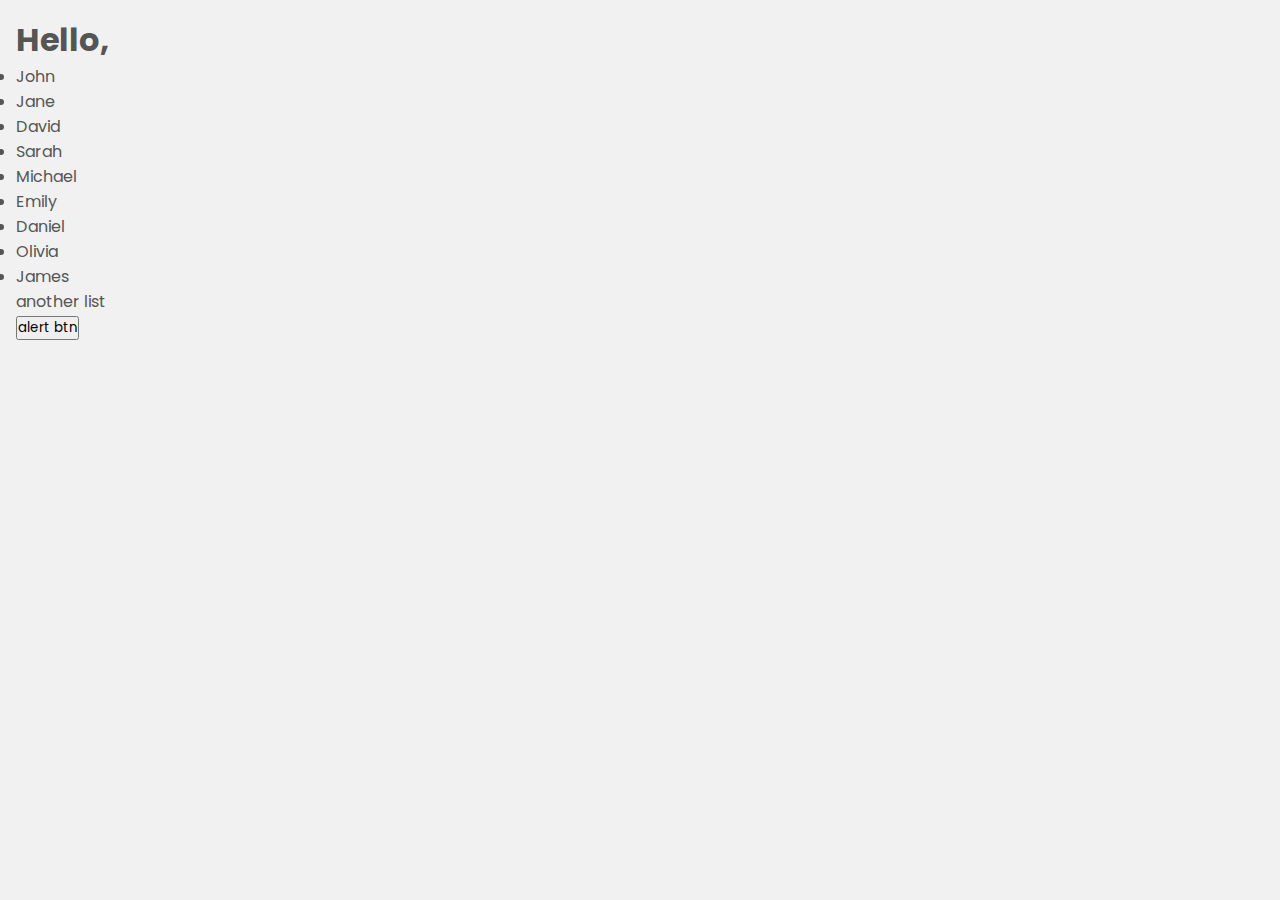
<file: codespace.html>
<!DOCTYPE html>
<html lang="en">

<head>
    <meta charset="UTF-8">
    <meta name="viewport" content="width=device-width, initial-scale=1.0">
    <title>Codespace | BeingXpert</title>
    <!-- font awesome icons cdn  -->
    <link rel="stylesheet" href="https://cdnjs.cloudflare.com/ajax/libs/font-awesome/6.7.2/css/all.min.css"
        integrity="sha512-Evv84Mr4kqVGRNSgIGL/F/aIDqQb7xQ2vcrdIwxfjThSH8CSR7PBEakCr51Ck+w+/U6swU2Im1vVX0SVk9ABhg=="
        crossorigin="anonymous" referrerpolicy="no-referrer" />

    <!-- custom css  -->
    <style>
        /* Google Fonts  */
        @import url('https://fonts.googleapis.com/css2?family=Lexend:wght@100..900&family=Poppins:ital,wght@0,100;0,200;0,300;0,400;0,500;0,600;0,700;0,800;0,900;1,100;1,200;1,300;1,400;1,500;1,600;1,700;1,800;1,900&family=Sacramento&display=swap');

        /* Reset CSS */
        * {
            margin: 0;
            padding: 0;
            box-sizing: border-box;
            font-family: "Poppins", serif;
        }

        body {
            background-color: #f1f1f1;
            color: #555;
            padding: 1rem;
        }



        /* Start CSS Coding Here */
    </style>
</head>

<body>
    <!-- Start HTML Coding Here -->
    <h1>Hello, </h1>
    <ul>
        <li>John</li>
        <li>Jane</li>
        <li>David</li>
        <li>Sarah</li>
        <li>Michael</li>
        <li>Emily</li>
        <li>Daniel</li>
        <li>Olivia</li>
        <li>James</li>
    </ul>

    <p>another list</p>


    <button id="show-alert">alert btn</button>
    <ul id="students-list"></ul>

    <!-- Write JavaScript Code Here  -->
    <script type="module">
        import { students } from './sample_data.js';

        const liTags = document.querySelectorAll("ul li");

        liTags.forEach((li, inx) => {
            // console.log(li.innerHTML);
            li.addEventListener("click", function () {
                console.log(li.innerHTML, inx);
            })
        })
        // ulTag.innerHTML = html;

        // document.getElementById('show-alert').addEventListener("click", function () {
            

        //     let html = ``;
        //     students.forEach((stu, inx)=>{
        //     })
        // })


        
    </script>
</body>

</html>
</file>
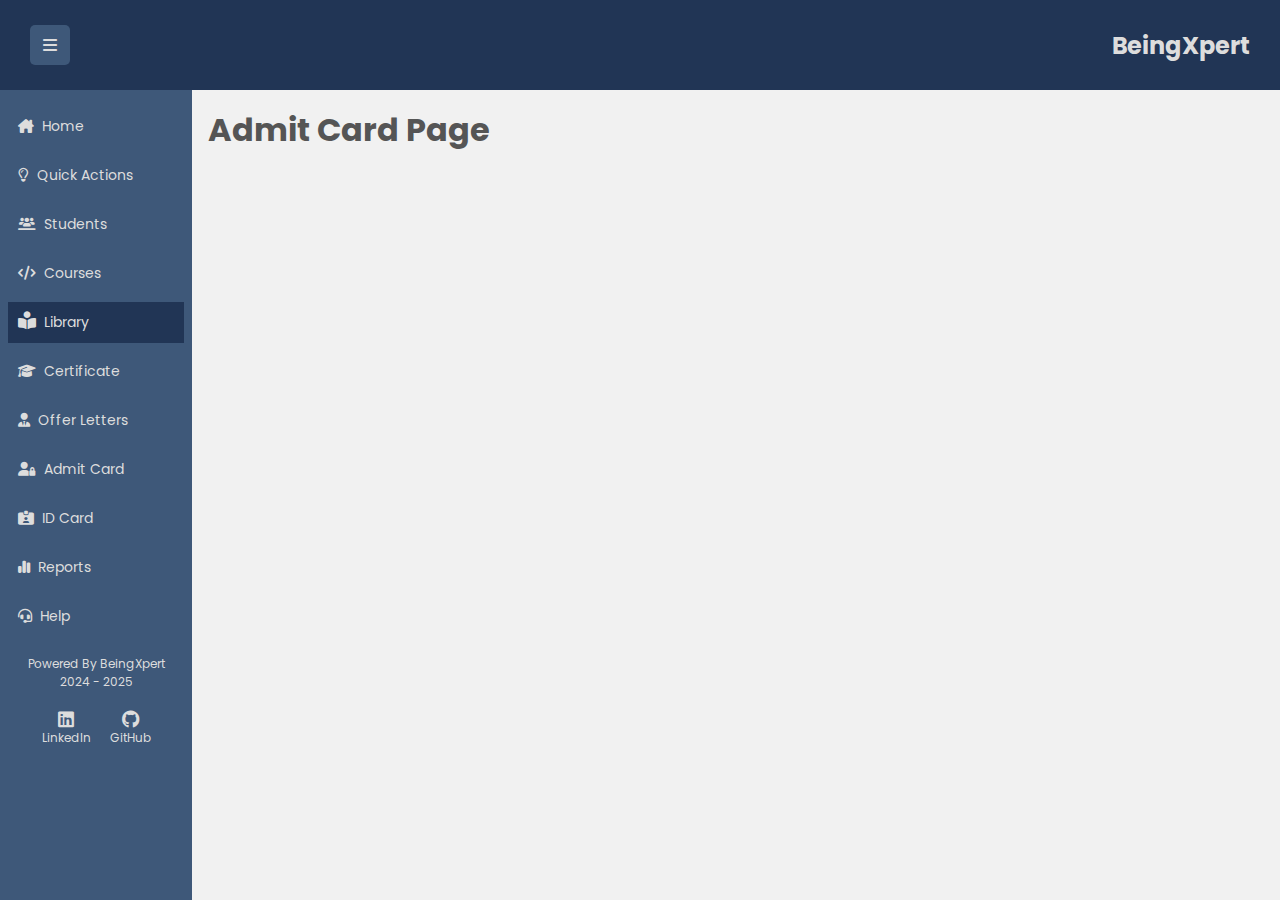
<file: pages/admit-card.html>
<!DOCTYPE html>
<html lang="en">

<head>
    <meta charset="UTF-8">
    <meta name="viewport" content="width=device-width, initial-scale=1.0">
    <title>Admit Card | BeingXpert</title>

    <!-- font awesome icons cdn  -->
    <link rel="stylesheet" href="https://cdnjs.cloudflare.com/ajax/libs/font-awesome/6.7.2/css/all.min.css"
        integrity="sha512-Evv84Mr4kqVGRNSgIGL/F/aIDqQb7xQ2vcrdIwxfjThSH8CSR7PBEakCr51Ck+w+/U6swU2Im1vVX0SVk9ABhg=="
        crossorigin="anonymous" referrerpolicy="no-referrer" />


    <!-- custom css  -->
    <link rel="stylesheet" href="../style.css">


    <!-- Quick Actions CSS  -->
    <link rel="stylesheet" href="../CSS/QuickActionsStyle.css">
</head>

<body>
    <!-- -------------------------------- -->
    <!-- -------------Header------------- -->
    <!-- -------------------------------- -->
    <header>
        <div class="menu"><i class="fa-solid fa-bars"></i></div>
        <div class="logo">
            <h2>BeingXpert</h2>
        </div>
    </header>

    <!-- -------------------------------- -->
    <!-- ------------- Main ------------- -->
    <!-- -------------------------------- -->
    <main>
        <!-- navbar links -->
        <div id="navbar">
            <ul class="nav-links">
                <li class="nav-link " name="Home"> <a href="../index.html"><i class="fa-solid fa-house-chimney"></i>
                        <span>Home</span></a> </li>
                <li class="nav-link " name="QuickActions"><a href="./quick-actions.html"><i
                            class="fa-regular fa-lightbulb"></i> <span>Quick
                            Actions</span></a> </li>
                <li class="nav-link" name="Students"> <a href="./students.html"><i class="fa-solid fa-users-line"></i>
                        <span>Students</span></a> </li>
                <li class="nav-link" name="Courses"> <a href="./courses.html"><i class="fa-solid fa-code"></i>
                        <span>Courses</span></a> </li>
                <li class="nav-link active" name="Library"> <a href="./library.html"><i
                            class="fa-solid fa-book-open-reader"></i> <span>Library</span></a>
                </li>
                <li class="nav-link" name="Certificate"> <a href="./certificates.html"><i
                            class="fa-solid fa-graduation-cap"></i>
                        <span>Certificate</span></a> </li>
                <li class="nav-link" name="OfferLetter"> <a href="./offer-letter.html"><i
                            class="fa-solid fa-user-tie"></i> <span>Offer Letters</span></a>
                </li>
                <li class="nav-link" name="AdmitCard"> <a href="./admit-card.html"><i class="fa-solid fa-user-lock"></i>
                        <span>Admit Card</span></a> </li>
                <li class="nav-link" name="IdCard"> <a href="./id-card.html"><i class="fa-solid fa-id-card-clip"></i>
                        <span>ID Card</span></a></li>
                <li class="nav-link" name="Reports"> <a href="./reports.html"><i class="fa-solid fa-chart-simple"></i>
                        <span>Reports</span></a> </li>
                <li class="nav-link" name="Help"> <a href="./help.html"><i class="fa-solid fa-headset"></i>
                        <span>Help</span></a> </li>
            </ul>

            <p><span id="navbar-years"> </span> Powered By BeingXpert <br> 2024 - 2025</p>
            <p> <a href="https://www.linkedin.com/in/beingrajdevyadav/" target="_blank"><i
                        class="fa-brands fa-linkedin"></i> <span>LinkedIn</span> </a> <a
                    href="https://github.com/beingrajdevyadav" target="_blank"> <i class="fa-brands fa-github"></i>
                    <span>GitHub </span> </a> </p>
        </div>

        <div id="root">

            <h1> Admit Card Page </h1>
        </div>
    </main>


    <!-- Quick Actions Functionality  -->
    <script src="../JS/QuickActionsFunctionality.js"></script>
</body>

</html>
</file>
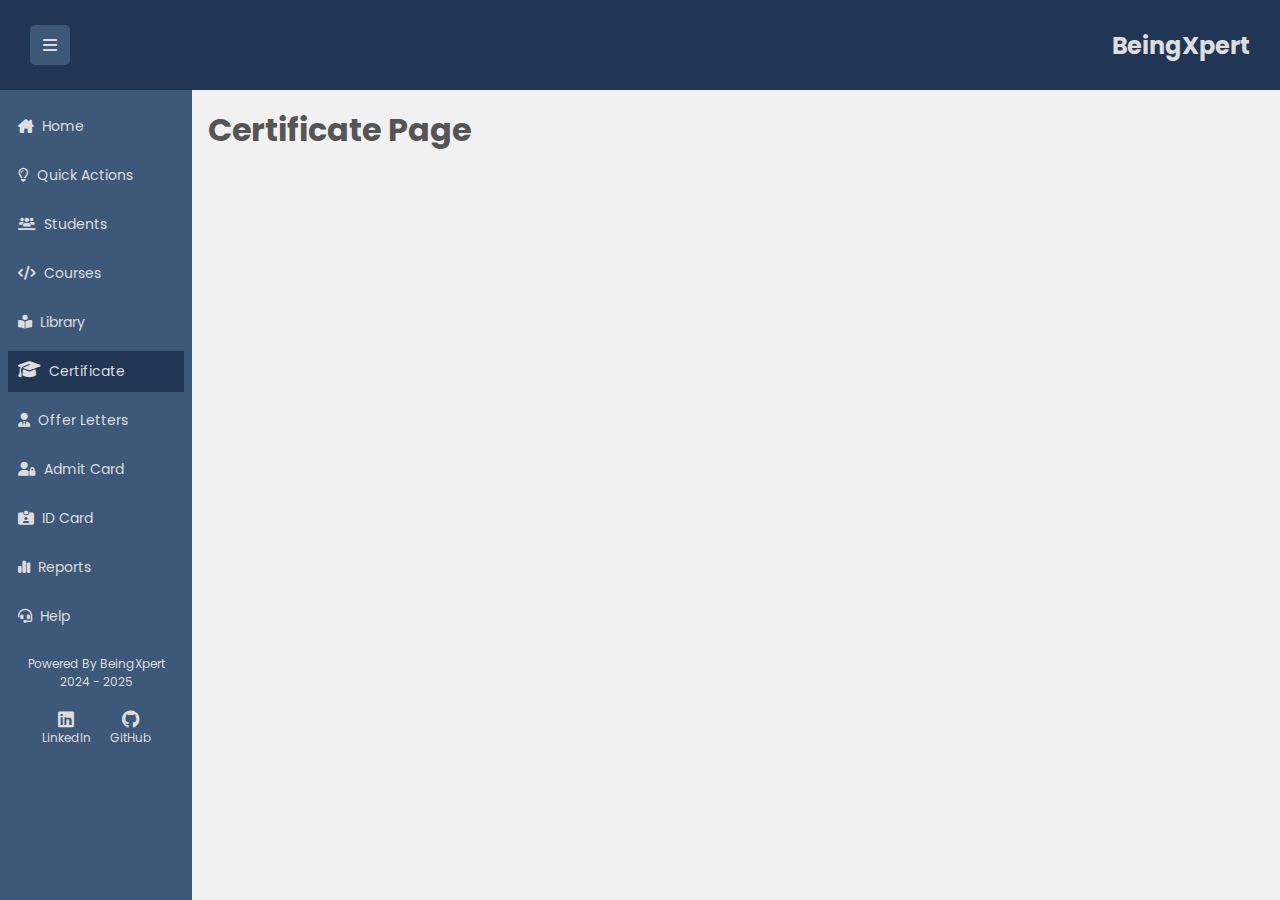
<file: pages/certificates.html>
<!DOCTYPE html>
<html lang="en">

<head>
    <meta charset="UTF-8">
    <meta name="viewport" content="width=device-width, initial-scale=1.0">
    <title>Certificate | BeingXpert</title>

    <!-- font awesome icons cdn  -->
    <link rel="stylesheet" href="https://cdnjs.cloudflare.com/ajax/libs/font-awesome/6.7.2/css/all.min.css"
        integrity="sha512-Evv84Mr4kqVGRNSgIGL/F/aIDqQb7xQ2vcrdIwxfjThSH8CSR7PBEakCr51Ck+w+/U6swU2Im1vVX0SVk9ABhg=="
        crossorigin="anonymous" referrerpolicy="no-referrer" />


    <!-- custom css  -->
    <link rel="stylesheet" href="../style.css">


    <!-- Quick Actions CSS  -->
    <link rel="stylesheet" href="../CSS/QuickActionsStyle.css">
</head>

<body>
    <!-- -------------------------------- -->
    <!-- -------------Header------------- -->
    <!-- -------------------------------- -->
    <header>
        <div class="menu"><i class="fa-solid fa-bars"></i></div>
        <div class="logo">
            <h2>BeingXpert</h2>
        </div>
    </header>

    <!-- -------------------------------- -->
    <!-- ------------- Main ------------- -->
    <!-- -------------------------------- -->
    <main>
        <!-- navbar links -->
        <div id="navbar">
            <ul class="nav-links">
                <li class="nav-link " name="Home"> <a href="../index.html"><i class="fa-solid fa-house-chimney"></i>
                        <span>Home</span></a> </li>
                <li class="nav-link" name="QuickActions"><a href="./quick-actions.html"><i
                            class="fa-regular fa-lightbulb"></i> <span>Quick
                            Actions</span></a> </li>
                <li class="nav-link" name="Students"> <a href="./students.html"><i class="fa-solid fa-users-line"></i>
                        <span>Students</span></a> </li>
                <li class="nav-link" name="Courses"> <a href="./courses.html"><i class="fa-solid fa-code"></i>
                        <span>Courses</span></a> </li>
                <li class="nav-link" name="Library"> <a href="./library.html"><i
                            class="fa-solid fa-book-open-reader"></i> <span>Library</span></a>
                </li>
                <li class="nav-link active" name="Certificate"> <a href="./certificates.html"><i
                            class="fa-solid fa-graduation-cap"></i>
                        <span>Certificate</span></a> </li>
                <li class="nav-link" name="OfferLetter"> <a href="./offer-letter.html"><i
                            class="fa-solid fa-user-tie"></i> <span>Offer Letters</span></a>
                </li>
                <li class="nav-link" name="AdmitCard"> <a href="./admit-card.html"><i class="fa-solid fa-user-lock"></i>
                        <span>Admit Card</span></a> </li>
                <li class="nav-link" name="IdCard"> <a href="./id-card.html"><i class="fa-solid fa-id-card-clip"></i>
                        <span>ID Card</span></a></li>
                <li class="nav-link" name="Reports"> <a href="./reports.html"><i class="fa-solid fa-chart-simple"></i>
                        <span>Reports</span></a> </li>
                <li class="nav-link" name="Help"> <a href="./help.html"><i class="fa-solid fa-headset"></i>
                        <span>Help</span></a> </li>
            </ul>

            <p><span id="navbar-years"> </span> Powered By BeingXpert <br> 2024 - 2025</p>
            <p> <a href="https://www.linkedin.com/in/beingrajdevyadav/" target="_blank"><i
                        class="fa-brands fa-linkedin"></i> <span>LinkedIn</span> </a> <a
                    href="https://github.com/beingrajdevyadav" target="_blank"> <i class="fa-brands fa-github"></i>
                    <span>GitHub </span> </a> </p>
        </div>

        <div id="root">

            <h1> Certificate Page </h1>
        </div>
    </main>


    <!-- Quick Actions Functionality  -->
    <script src="../JS/QuickActionsFunctionality.js"></script>
</body>

</html>
</file>
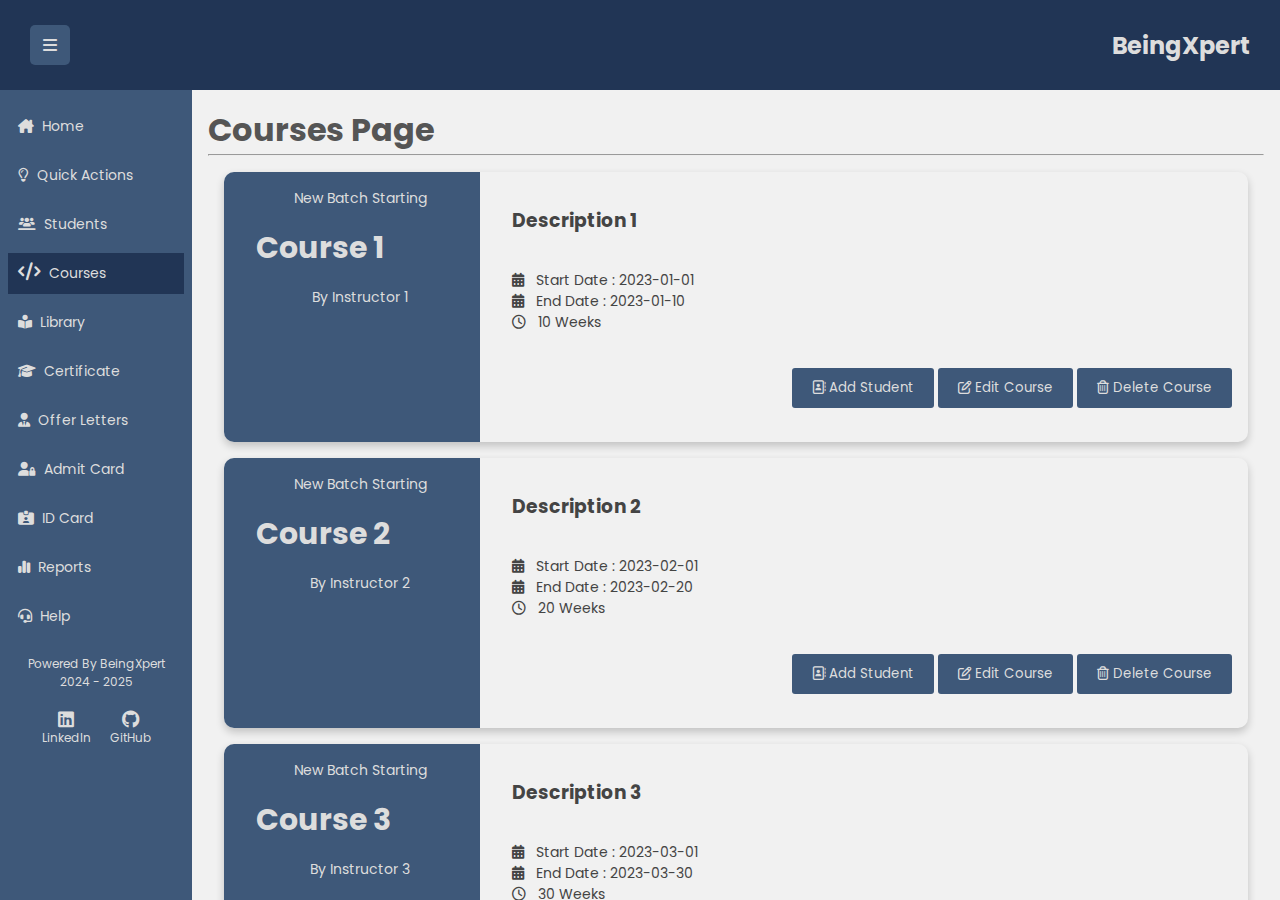
<file: pages/courses.html>
<!DOCTYPE html>
<html lang="en">

<head>
    <meta charset="UTF-8">
    <meta name="viewport" content="width=device-width, initial-scale=1.0">
    <title>Courses | BeingXpert</title>

    <!-- font awesome icons cdn  -->
    <link rel="stylesheet" href="https://cdnjs.cloudflare.com/ajax/libs/font-awesome/6.7.2/css/all.min.css"
        integrity="sha512-Evv84Mr4kqVGRNSgIGL/F/aIDqQb7xQ2vcrdIwxfjThSH8CSR7PBEakCr51Ck+w+/U6swU2Im1vVX0SVk9ABhg=="
        crossorigin="anonymous" referrerpolicy="no-referrer" />


    <!-- custom css  -->
    <link rel="stylesheet" href="../style.css">


    <!-- Quick Actions CSS  -->
    <link rel="stylesheet" href="../CSS/CoursesStyle.css">
</head>

<body>
    <!-- -------------------------------- -->
    <!-- -------------Header------------- -->
    <!-- -------------------------------- -->
    <header>
        <div class="menu"><i class="fa-solid fa-bars"></i></div>
        <div class="logo">
            <h2>BeingXpert</h2>
        </div>
    </header>

    <!-- -------------------------------- -->
    <!-- ------------- Main ------------- -->
    <!-- -------------------------------- -->
    <main>
        <!-- navbar links -->
        <div id="navbar">
            <ul class="nav-links">
                <li class="nav-link " name="Home"> <a href="../index.html"><i class="fa-solid fa-house-chimney"></i>
                        <span>Home</span></a> </li>
                <li class="nav-link" name="QuickActions"><a href="./quick-actions.html"><i
                            class="fa-regular fa-lightbulb"></i> <span>Quick
                            Actions</span></a> </li>
                <li class="nav-link" name="Students"> <a href="./students.html"><i class="fa-solid fa-users-line"></i>
                        <span>Students</span></a> </li>
                <li class="nav-link active" name="Courses"> <a href="./courses.html"><i class="fa-solid fa-code"></i>
                        <span>Courses</span></a> </li>
                <li class="nav-link" name="Library"> <a href="./library.html"><i
                            class="fa-solid fa-book-open-reader"></i> <span>Library</span></a>
                </li>
                <li class="nav-link" name="Certificate"> <a href="./certificates.html"><i
                            class="fa-solid fa-graduation-cap"></i>
                        <span>Certificate</span></a> </li>
                <li class="nav-link" name="OfferLetter"> <a href="./offer-letter.html"><i
                            class="fa-solid fa-user-tie"></i> <span>Offer Letters</span></a>
                </li>
                <li class="nav-link" name="AdmitCard"> <a href="./admit-card.html"><i class="fa-solid fa-user-lock"></i>
                        <span>Admit Card</span></a> </li>
                <li class="nav-link" name="IdCard"> <a href="./id-card.html"><i class="fa-solid fa-id-card-clip"></i>
                        <span>ID Card</span></a></li>
                <li class="nav-link" name="Reports"> <a href="./reports.html"><i class="fa-solid fa-chart-simple"></i>
                        <span>Reports</span></a> </li>
                <li class="nav-link" name="Help"> <a href="./help.html"><i class="fa-solid fa-headset"></i>
                        <span>Help</span></a> </li>
            </ul>

            <p><span id="navbar-years"> </span> Powered By BeingXpert <br> 2024 - 2025</p>
            <p> <a href="https://www.linkedin.com/in/beingrajdevyadav/" target="_blank"><i
                        class="fa-brands fa-linkedin"></i> <span>LinkedIn</span> </a> <a
                    href="https://github.com/beingrajdevyadav" target="_blank"> <i class="fa-brands fa-github"></i>
                    <span>GitHub </span> </a> </p>
        </div>

        <div id="root">

            <h1> Courses Page </h1>
            <hr>

            <div id="CoursesList">
                <!-- <div class="course">
                    <div class="course-left">
                        <p>New Batch Starting</p>
                        <h2>JavaScript Mastery</h2>
                        <p>By Rajdev Yadav</p>

                    </div>

                    <div class="course-right">
                        <div class="course-description">
                            <h3>This is complete JavaScript Mastery course.</h3>

                        </div>
                        <div class="course-timing">
                            <p><i class="fa-solid fa-calendar-days"></i> Start Date : 20th, January 2025</p>
                            <p><i class="fa-solid fa-calendar-days"></i> End Date : 25th, April 2025</p>
                            <p><i class="fa-regular fa-clock"></i> 10 hrs weekly</span></p>
                        </div>
                        <div class="course-btn">
                            <button><i class="fa-regular fa-pen-to-square"></i> Edit Course</button>
                            <button><i class="fa-regular fa-trash-can"></i> Delete Course</button>
                        </div>
                    </div>
                </div> -->
            </div>

        </div>
    </main>


    <!-- Quick Actions Functionality  -->
    <!-- <script src="../JS/QuickActionsFunctionality.js"></script> -->
    <script type="module">
        import { courses } from '../sample_data.js'


        function PrintCoursesList(arr) {
            console.log(arr);
            const CoursesListTag = document.querySelector("#CoursesList");
            let html = '';
            arr.forEach((course, inx) => {
                html += `
 <div class="course">
                <div class="course-left">
                    <p>New Batch Starting</p>
                    <h2>${course.courseName}</h2>
                    <p>By ${course.instructor}</p>

                </div>

                <div class="course-right">
                    <div class="course-description">
                        <h3>${course.description}</h3>
                        
                    </div>
                    <div class="course-timing">
                        <p><i class="fa-solid fa-calendar-days"></i> Start Date : ${course.startDate}</p>
                        <p><i class="fa-solid fa-calendar-days"></i> End Date :  ${course.endDate}</p>
                        <p><i class="fa-regular fa-clock"></i> ${course.duration} Weeks</span></p>
                    </div>
                    <div class="course-btn">
                        <button><i class="fa-regular fa-address-book"></i> Add Student</button>
                        <button><i class="fa-regular fa-pen-to-square"></i> Edit Course</button>
                        <button><i class="fa-regular fa-trash-can"></i> Delete Course</button>
                    </div>
                </div>
            </div>
`;
            });

            CoursesListTag.innerHTML = html;

        }

        PrintCoursesList(courses);
    </script>
</body>

</html>
</file>
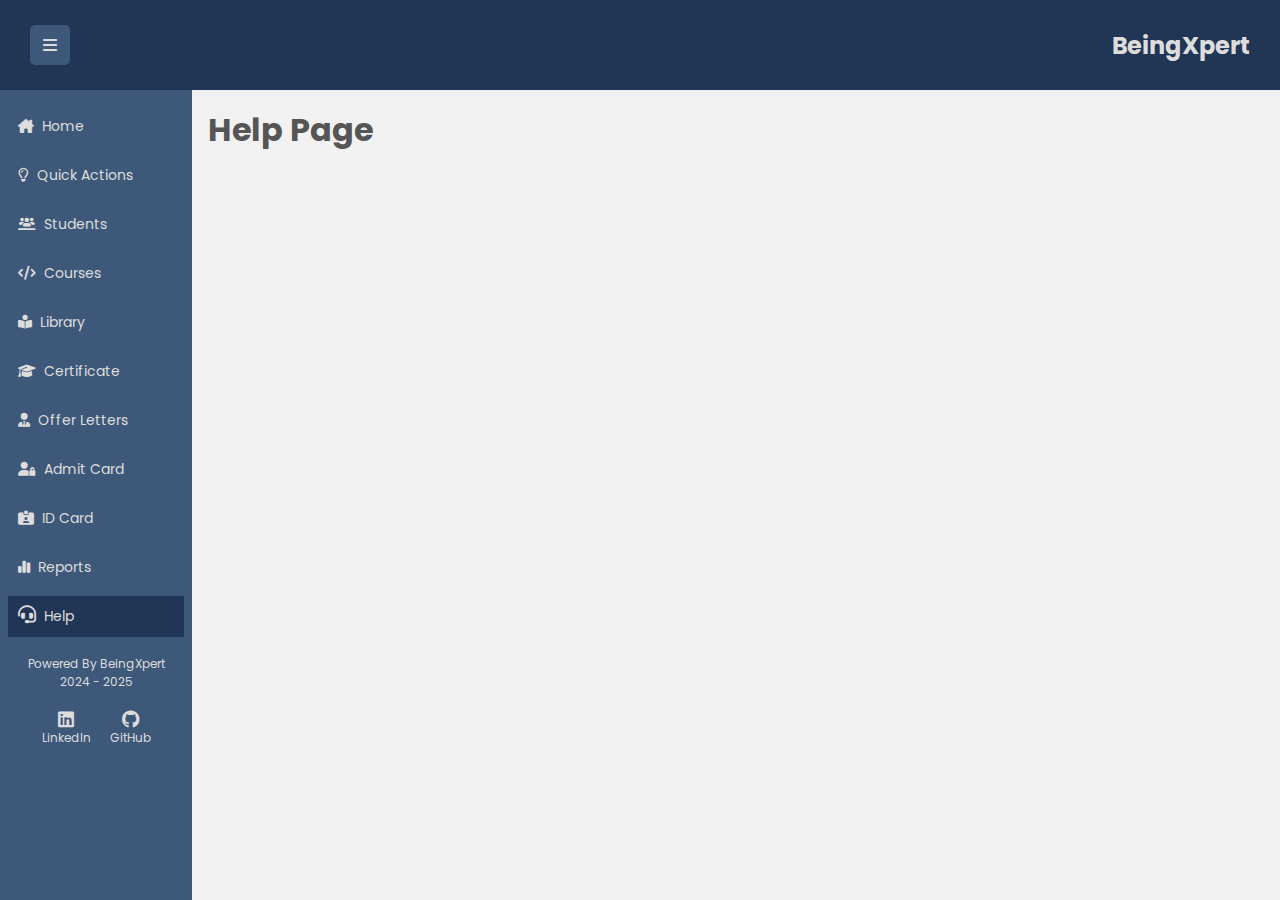
<file: pages/help.html>
<!DOCTYPE html>
<html lang="en">

<head>
    <meta charset="UTF-8">
    <meta name="viewport" content="width=device-width, initial-scale=1.0">
    <title>Help | BeingXpert</title>

    <!-- font awesome icons cdn  -->
    <link rel="stylesheet" href="https://cdnjs.cloudflare.com/ajax/libs/font-awesome/6.7.2/css/all.min.css"
        integrity="sha512-Evv84Mr4kqVGRNSgIGL/F/aIDqQb7xQ2vcrdIwxfjThSH8CSR7PBEakCr51Ck+w+/U6swU2Im1vVX0SVk9ABhg=="
        crossorigin="anonymous" referrerpolicy="no-referrer" />


    <!-- custom css  -->
    <link rel="stylesheet" href="../style.css">


    <!-- Quick Actions CSS  -->
    <link rel="stylesheet" href="../CSS/QuickActionsStyle.css">
</head>

<body>
    <!-- -------------------------------- -->
    <!-- -------------Header------------- -->
    <!-- -------------------------------- -->
    <header>
        <div class="menu"><i class="fa-solid fa-bars"></i></div>
        <div class="logo">
            <h2>BeingXpert</h2>
        </div>
    </header>

    <!-- -------------------------------- -->
    <!-- ------------- Main ------------- -->
    <!-- -------------------------------- -->
    <main>
        <!-- navbar links -->
        <div id="navbar">
            <ul class="nav-links">
                <li class="nav-link " name="Home"> <a href="../index.html"><i class="fa-solid fa-house-chimney"></i>
                        <span>Home</span></a> </li>
                <li class="nav-link " name="QuickActions"><a href="./quick-actions.html"><i
                            class="fa-regular fa-lightbulb"></i> <span>Quick
                            Actions</span></a> </li>
                <li class="nav-link" name="Students"> <a href="./students.html"><i class="fa-solid fa-users-line"></i>
                        <span>Students</span></a> </li>
                <li class="nav-link" name="Courses"> <a href="./courses.html"><i class="fa-solid fa-code"></i>
                        <span>Courses</span></a> </li>
                <li class="nav-link" name="Library"> <a href="./library.html"><i
                            class="fa-solid fa-book-open-reader"></i> <span>Library</span></a>
                </li>
                <li class="nav-link" name="Certificate"> <a href="./certificates.html"><i
                            class="fa-solid fa-graduation-cap"></i>
                        <span>Certificate</span></a> </li>
                <li class="nav-link" name="OfferLetter"> <a href="./offer-letter.html"><i
                            class="fa-solid fa-user-tie"></i> <span>Offer Letters</span></a>
                </li>
                <li class="nav-link" name="AdmitCard"> <a href="./admit-card.html"><i class="fa-solid fa-user-lock"></i>
                        <span>Admit Card</span></a> </li>
                <li class="nav-link" name="IdCard"> <a href="./id-card.html"><i class="fa-solid fa-id-card-clip"></i>
                        <span>ID Card</span></a></li>
                <li class="nav-link" name="Reports"> <a href="./reports.html"><i class="fa-solid fa-chart-simple"></i>
                        <span>Reports</span></a> </li>
                <li class="nav-link active" name="Help"> <a href="./help.html"><i class="fa-solid fa-headset"></i>
                        <span>Help</span></a> </li>
            </ul>

            <p><span id="navbar-years"> </span> Powered By BeingXpert <br> 2024 - 2025</p>
            <p> <a href="https://www.linkedin.com/in/beingrajdevyadav/" target="_blank"><i
                        class="fa-brands fa-linkedin"></i> <span>LinkedIn</span> </a> <a
                    href="https://github.com/beingrajdevyadav" target="_blank"> <i class="fa-brands fa-github"></i>
                    <span>GitHub </span> </a> </p>
        </div>

        <div id="root">

            <h1> Help Page </h1>
        </div>
    </main>


    <!-- Quick Actions Functionality  -->
    <script src="../JS/QuickActionsFunctionality.js"></script>
</body>

</html>
</file>
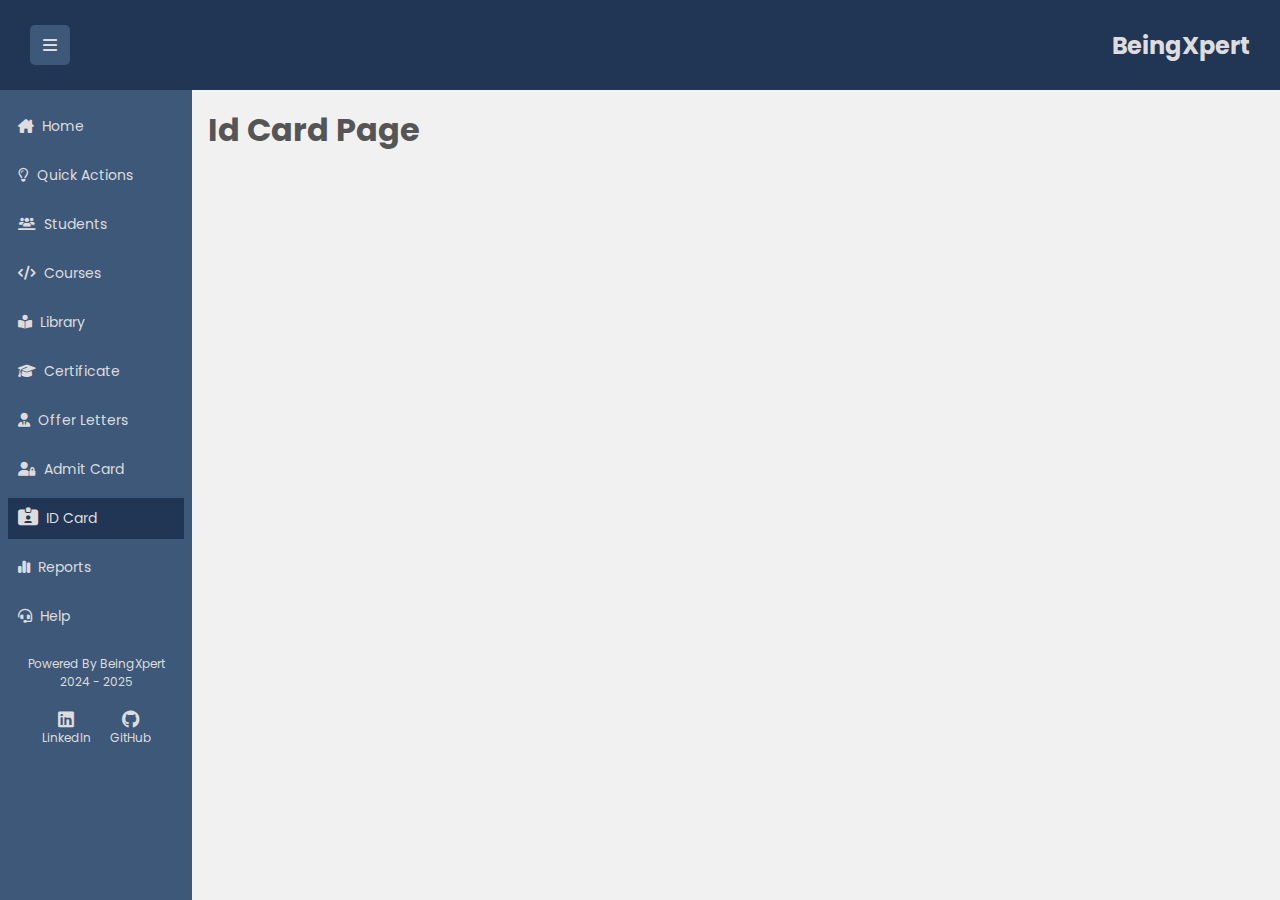
<file: pages/id-card.html>
<!DOCTYPE html>
<html lang="en">

<head>
    <meta charset="UTF-8">
    <meta name="viewport" content="width=device-width, initial-scale=1.0">
    <title>ID Card | BeingXpert</title>

    <!-- font awesome icons cdn  -->
    <link rel="stylesheet" href="https://cdnjs.cloudflare.com/ajax/libs/font-awesome/6.7.2/css/all.min.css"
        integrity="sha512-Evv84Mr4kqVGRNSgIGL/F/aIDqQb7xQ2vcrdIwxfjThSH8CSR7PBEakCr51Ck+w+/U6swU2Im1vVX0SVk9ABhg=="
        crossorigin="anonymous" referrerpolicy="no-referrer" />


    <!-- custom css  -->
    <link rel="stylesheet" href="../style.css">


    <!-- Quick Actions CSS  -->
    <link rel="stylesheet" href="../CSS/QuickActionsStyle.css">
</head>

<body>
    <!-- -------------------------------- -->
    <!-- -------------Header------------- -->
    <!-- -------------------------------- -->
    <header>
        <div class="menu"><i class="fa-solid fa-bars"></i></div>
        <div class="logo">
            <h2>BeingXpert</h2>
        </div>
    </header>

    <!-- -------------------------------- -->
    <!-- ------------- Main ------------- -->
    <!-- -------------------------------- -->
    <main>
        <!-- navbar links -->
        <div id="navbar">
            <ul class="nav-links">
                <li class="nav-link " name="Home"> <a href="../index.html"><i class="fa-solid fa-house-chimney"></i>
                        <span>Home</span></a> </li>
                <li class="nav-link " name="QuickActions"><a href="./quick-actions.html"><i
                            class="fa-regular fa-lightbulb"></i> <span>Quick
                            Actions</span></a> </li>
                <li class="nav-link" name="Students"> <a href="./students.html"><i class="fa-solid fa-users-line"></i>
                        <span>Students</span></a> </li>
                <li class="nav-link" name="Courses"> <a href="./courses.html"><i class="fa-solid fa-code"></i>
                        <span>Courses</span></a> </li>
                <li class="nav-link" name="Library"> <a href="./library.html"><i
                            class="fa-solid fa-book-open-reader"></i> <span>Library</span></a>
                </li>
                <li class="nav-link" name="Certificate"> <a href="./certificates.html"><i
                            class="fa-solid fa-graduation-cap"></i>
                        <span>Certificate</span></a> </li>
                <li class="nav-link" name="OfferLetter"> <a href="./offer-letter.html"><i
                            class="fa-solid fa-user-tie"></i> <span>Offer Letters</span></a>
                </li>
                <li class="nav-link" name="AdmitCard"> <a href="./admit-card.html"><i class="fa-solid fa-user-lock"></i>
                        <span>Admit Card</span></a> </li>
                <li class="nav-link active" name="IdCard"> <a href="./id-card.html"><i class="fa-solid fa-id-card-clip"></i>
                        <span>ID Card</span></a></li>
                <li class="nav-link" name="Reports"> <a href="./reports.html"><i class="fa-solid fa-chart-simple"></i>
                        <span>Reports</span></a> </li>
                <li class="nav-link" name="Help"> <a href="./help.html"><i class="fa-solid fa-headset"></i>
                        <span>Help</span></a> </li>
            </ul>

            <p><span id="navbar-years"> </span> Powered By BeingXpert <br> 2024 - 2025</p>
            <p> <a href="https://www.linkedin.com/in/beingrajdevyadav/" target="_blank"><i
                        class="fa-brands fa-linkedin"></i> <span>LinkedIn</span> </a> <a
                    href="https://github.com/beingrajdevyadav" target="_blank"> <i class="fa-brands fa-github"></i>
                    <span>GitHub </span> </a> </p>
        </div>

        <div id="root">

            <h1> Id Card Page </h1>
        </div>
    </main>


    <!-- Quick Actions Functionality  -->
    <script src="../JS/QuickActionsFunctionality.js"></script>
</body>

</html>
</file>
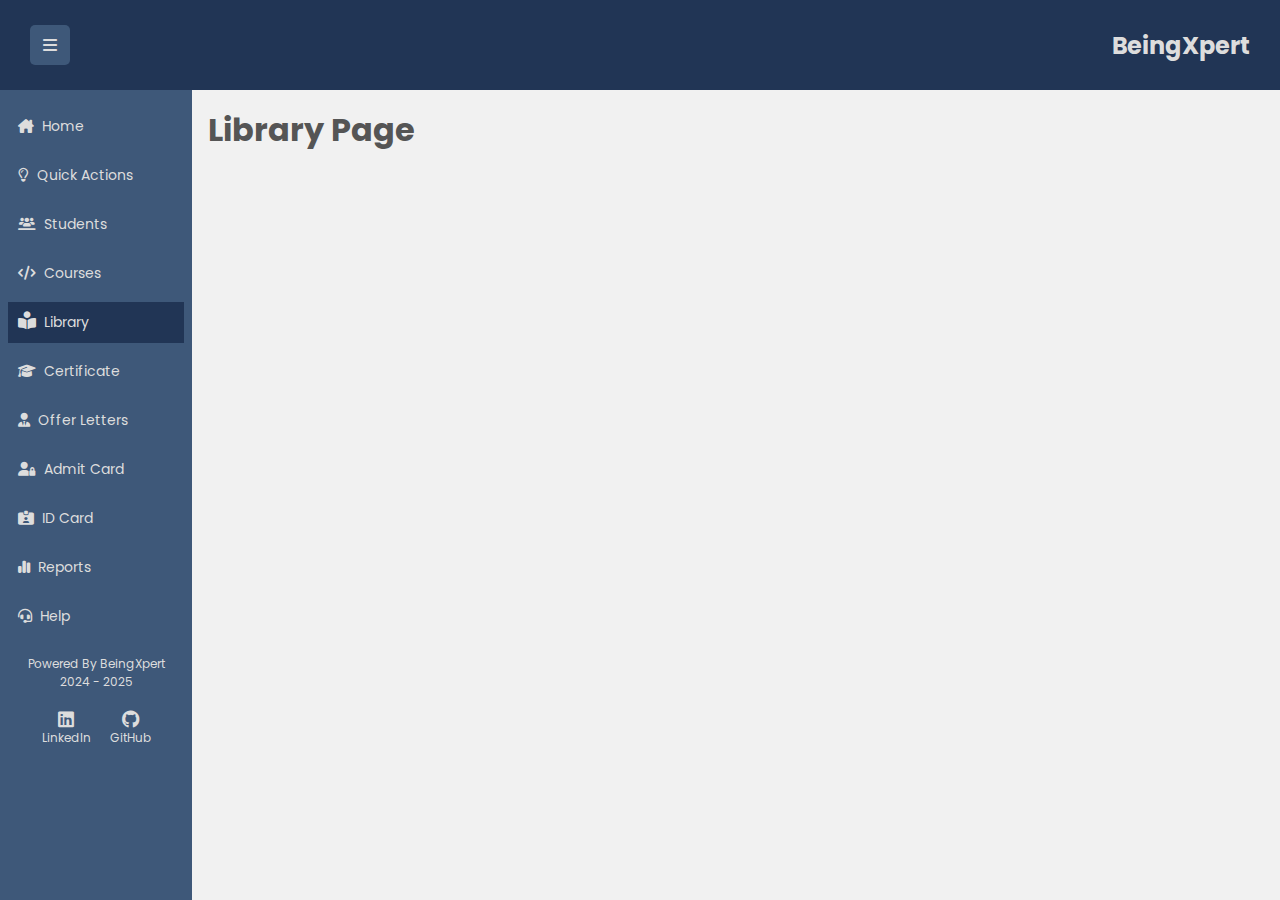
<file: pages/library.html>
<!DOCTYPE html>
<html lang="en">

<head>
    <meta charset="UTF-8">
    <meta name="viewport" content="width=device-width, initial-scale=1.0">
    <title>Library | BeingXpert</title>

    <!-- font awesome icons cdn  -->
    <link rel="stylesheet" href="https://cdnjs.cloudflare.com/ajax/libs/font-awesome/6.7.2/css/all.min.css"
        integrity="sha512-Evv84Mr4kqVGRNSgIGL/F/aIDqQb7xQ2vcrdIwxfjThSH8CSR7PBEakCr51Ck+w+/U6swU2Im1vVX0SVk9ABhg=="
        crossorigin="anonymous" referrerpolicy="no-referrer" />


    <!-- custom css  -->
    <link rel="stylesheet" href="../style.css">


    <!-- Quick Actions CSS  -->
    <link rel="stylesheet" href="../CSS/QuickActionsStyle.css">
</head>

<body>
    <!-- -------------------------------- -->
    <!-- -------------Header------------- -->
    <!-- -------------------------------- -->
    <header>
        <div class="menu"><i class="fa-solid fa-bars"></i></div>
        <div class="logo">
            <h2>BeingXpert</h2>
        </div>
    </header>

    <!-- -------------------------------- -->
    <!-- ------------- Main ------------- -->
    <!-- -------------------------------- -->
    <main>
        <!-- navbar links -->
        <div id="navbar">
            <ul class="nav-links">
                <li class="nav-link " name="Home"> <a href="../index.html"><i class="fa-solid fa-house-chimney"></i>
                        <span>Home</span></a> </li>
                <li class="nav-link " name="QuickActions"><a href="./quick-actions.html"><i
                            class="fa-regular fa-lightbulb"></i> <span>Quick
                            Actions</span></a> </li>
                <li class="nav-link" name="Students"> <a href="./students.html"><i class="fa-solid fa-users-line"></i>
                        <span>Students</span></a> </li>
                <li class="nav-link" name="Courses"> <a href="./courses.html"><i class="fa-solid fa-code"></i>
                        <span>Courses</span></a> </li>
                <li class="nav-link active" name="Library"> <a href="./library.html"><i
                            class="fa-solid fa-book-open-reader"></i> <span>Library</span></a>
                </li>
                <li class="nav-link" name="Certificate"> <a href="./certificates.html"><i
                            class="fa-solid fa-graduation-cap"></i>
                        <span>Certificate</span></a> </li>
                <li class="nav-link" name="OfferLetter"> <a href="./offer-letter.html"><i
                            class="fa-solid fa-user-tie"></i> <span>Offer Letters</span></a>
                </li>
                <li class="nav-link" name="AdmitCard"> <a href="./admit-card.html"><i class="fa-solid fa-user-lock"></i>
                        <span>Admit Card</span></a> </li>
                <li class="nav-link" name="IdCard"> <a href="./id-card.html"><i class="fa-solid fa-id-card-clip"></i>
                        <span>ID Card</span></a></li>
                <li class="nav-link" name="Reports"> <a href="./reports.html"><i class="fa-solid fa-chart-simple"></i>
                        <span>Reports</span></a> </li>
                <li class="nav-link" name="Help"> <a href="./help.html"><i class="fa-solid fa-headset"></i>
                        <span>Help</span></a> </li>
            </ul>

            <p><span id="navbar-years"> </span> Powered By BeingXpert <br> 2024 - 2025</p>
            <p> <a href="https://www.linkedin.com/in/beingrajdevyadav/" target="_blank"><i
                        class="fa-brands fa-linkedin"></i> <span>LinkedIn</span> </a> <a
                    href="https://github.com/beingrajdevyadav" target="_blank"> <i class="fa-brands fa-github"></i>
                    <span>GitHub </span> </a> </p>
        </div>

        <div id="root">

            <h1> Library Page </h1>
        </div>
    </main>


    <!-- Quick Actions Functionality  -->
    <script src="../JS/QuickActionsFunctionality.js"></script>
</body>

</html>
</file>
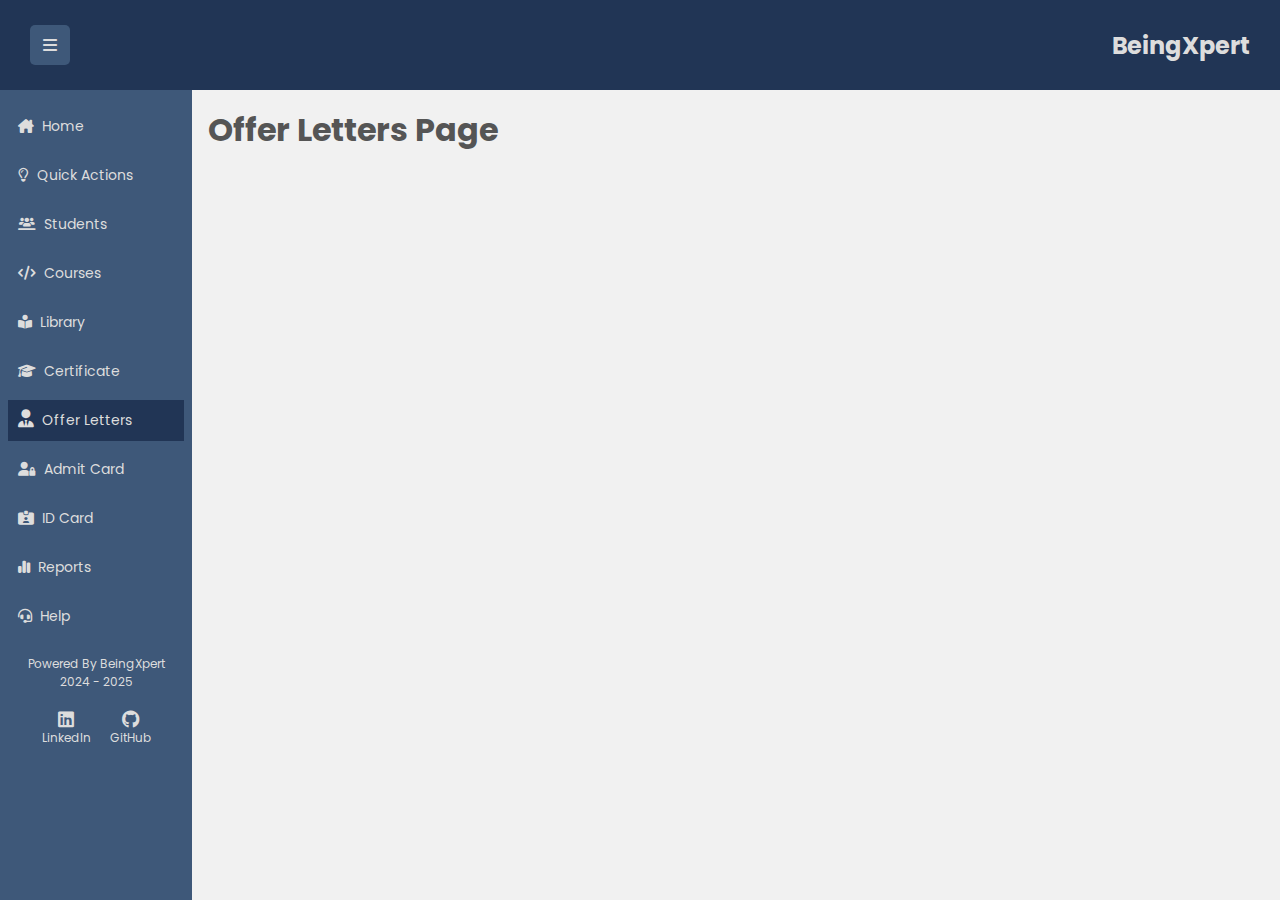
<file: pages/offer-letter.html>
<!DOCTYPE html>
<html lang="en">

<head>
    <meta charset="UTF-8">
    <meta name="viewport" content="width=device-width, initial-scale=1.0">
    <title>Offer Letter | BeingXpert</title>

    <!-- font awesome icons cdn  -->
    <link rel="stylesheet" href="https://cdnjs.cloudflare.com/ajax/libs/font-awesome/6.7.2/css/all.min.css"
        integrity="sha512-Evv84Mr4kqVGRNSgIGL/F/aIDqQb7xQ2vcrdIwxfjThSH8CSR7PBEakCr51Ck+w+/U6swU2Im1vVX0SVk9ABhg=="
        crossorigin="anonymous" referrerpolicy="no-referrer" />


    <!-- custom css  -->
    <link rel="stylesheet" href="../style.css">


    <!-- Quick Actions CSS  -->
    <link rel="stylesheet" href="../CSS/QuickActionsStyle.css">
</head>

<body>
    <!-- -------------------------------- -->
    <!-- -------------Header------------- -->
    <!-- -------------------------------- -->
    <header>
        <div class="menu"><i class="fa-solid fa-bars"></i></div>
        <div class="logo">
            <h2>BeingXpert</h2>
        </div>
    </header>

    <!-- -------------------------------- -->
    <!-- ------------- Main ------------- -->
    <!-- -------------------------------- -->
    <main>
        <!-- navbar links -->
        <div id="navbar">
            <ul class="nav-links">
                <li class="nav-link " name="Home"> <a href="../index.html"><i class="fa-solid fa-house-chimney"></i>
                        <span>Home</span></a> </li>
                <li class="nav-link " name="QuickActions"><a href="./quick-actions.html"><i
                            class="fa-regular fa-lightbulb"></i> <span>Quick
                            Actions</span></a> </li>
                <li class="nav-link" name="Students"> <a href="./students.html"><i class="fa-solid fa-users-line"></i>
                        <span>Students</span></a> </li>
                <li class="nav-link" name="Courses"> <a href="./courses.html"><i class="fa-solid fa-code"></i>
                        <span>Courses</span></a> </li>
                <li class="nav-link" name="Library"> <a href="./library.html"><i
                            class="fa-solid fa-book-open-reader"></i> <span>Library</span></a>
                </li>
                <li class="nav-link" name="Certificate"> <a href="./certificates.html"><i
                            class="fa-solid fa-graduation-cap"></i>
                        <span>Certificate</span></a> </li>
                <li class="nav-link active" name="OfferLetter"> <a href="./offer-letter.html"><i
                            class="fa-solid fa-user-tie"></i> <span>Offer Letters</span></a>
                </li>
                <li class="nav-link" name="AdmitCard"> <a href="./admit-card.html"><i class="fa-solid fa-user-lock"></i>
                        <span>Admit Card</span></a> </li>
                <li class="nav-link" name="IdCard"> <a href="./id-card.html"><i class="fa-solid fa-id-card-clip"></i>
                        <span>ID Card</span></a></li>
                <li class="nav-link" name="Reports"> <a href="./reports.html"><i class="fa-solid fa-chart-simple"></i>
                        <span>Reports</span></a> </li>
                <li class="nav-link" name="Help"> <a href="./help.html"><i class="fa-solid fa-headset"></i>
                        <span>Help</span></a> </li>
            </ul>

            <p><span id="navbar-years"> </span> Powered By BeingXpert <br> 2024 - 2025</p>
            <p> <a href="https://www.linkedin.com/in/beingrajdevyadav/" target="_blank"><i
                        class="fa-brands fa-linkedin"></i> <span>LinkedIn</span> </a> <a
                    href="https://github.com/beingrajdevyadav" target="_blank"> <i class="fa-brands fa-github"></i>
                    <span>GitHub </span> </a> </p>
        </div>

        <div id="root">

            <h1> Offer Letters Page </h1>
        </div>
    </main>


    <!-- Quick Actions Functionality  -->
    <script src="../JS/QuickActionsFunctionality.js"></script>
</body>

</html>
</file>
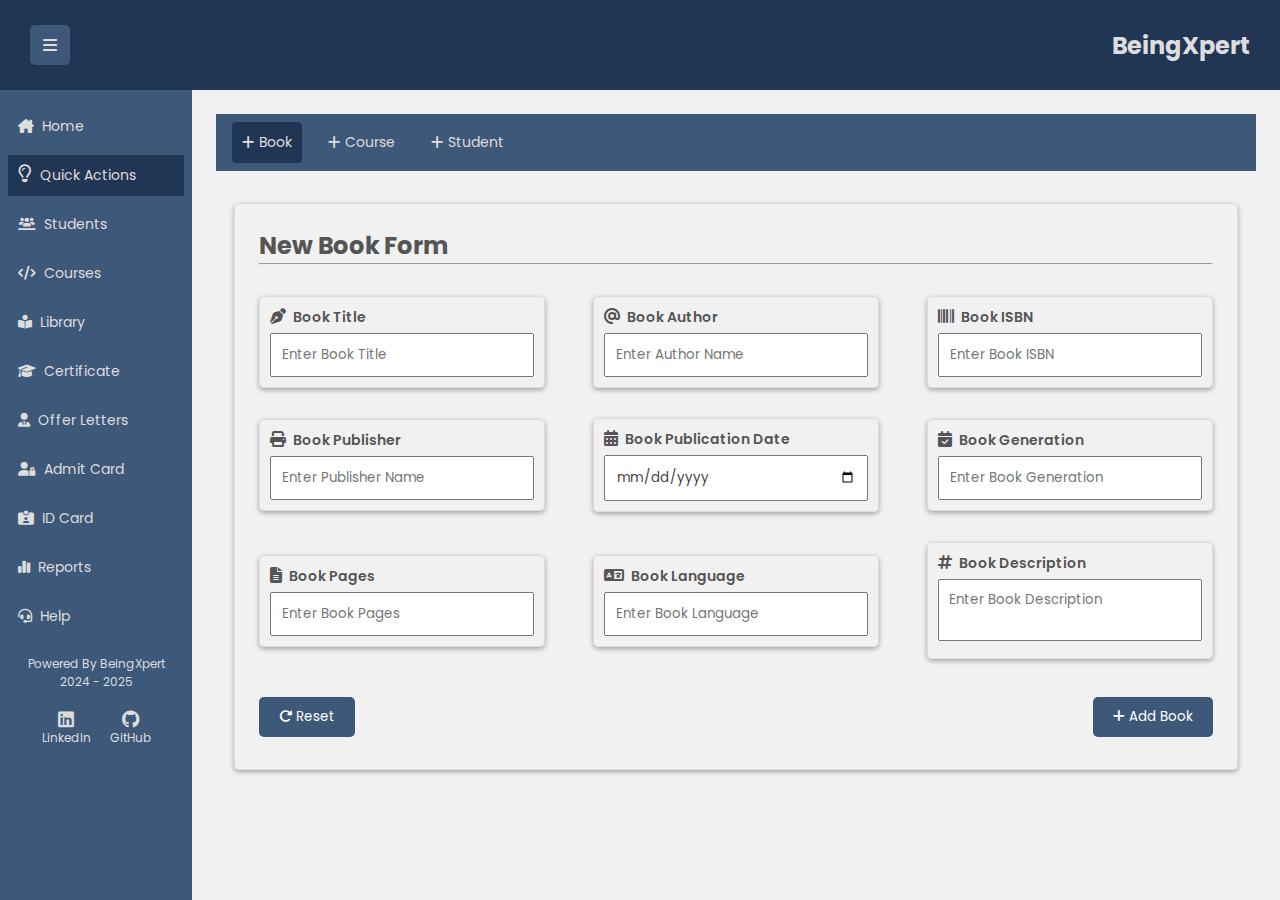
<file: pages/quick-actions.html>
<!DOCTYPE html>
<html lang="en">

<head>
    <meta charset="UTF-8">
    <meta name="viewport" content="width=device-width, initial-scale=1.0">
    <title>Quick Actions | BeingXpert</title>

    <!-- font awesome icons cdn  -->
    <link rel="stylesheet" href="https://cdnjs.cloudflare.com/ajax/libs/font-awesome/6.7.2/css/all.min.css"
        integrity="sha512-Evv84Mr4kqVGRNSgIGL/F/aIDqQb7xQ2vcrdIwxfjThSH8CSR7PBEakCr51Ck+w+/U6swU2Im1vVX0SVk9ABhg=="
        crossorigin="anonymous" referrerpolicy="no-referrer" />


    <!-- custom css  -->
    <link rel="stylesheet" href="../style.css">


    <!-- Quick Actions CSS  -->
    <link rel="stylesheet" href="../CSS/QuickActionsStyle.css">
</head>

<body>
    <!-- -------------------------------- -->
    <!-- -------------Header------------- -->
    <!-- -------------------------------- -->
    <header>
        <div class="menu"><i class="fa-solid fa-bars"></i></div>
        <div class="logo">
            <h2>BeingXpert</h2>
        </div>
    </header>

    <!-- -------------------------------- -->
    <!-- ------------- Main ------------- -->
    <!-- -------------------------------- -->
    <main>
        <!-- navbar links -->
        <div id="navbar">
            <ul class="nav-links">
                <li class="nav-link " name="Home"> <a href="../index.html"><i class="fa-solid fa-house-chimney"></i>
                        <span>Home</span></a> </li>
                <li class="nav-link active" name="QuickActions"><a href="./quick-actions.html"><i
                            class="fa-regular fa-lightbulb"></i> <span>Quick
                            Actions</span></a> </li>
                <li class="nav-link" name="Students"> <a href="./students.html"><i class="fa-solid fa-users-line"></i>
                        <span>Students</span></a> </li>
                <li class="nav-link" name="Courses"> <a href="./courses.html"><i class="fa-solid fa-code"></i>
                        <span>Courses</span></a> </li>
                <li class="nav-link" name="Library"> <a href="./library.html"><i
                            class="fa-solid fa-book-open-reader"></i> <span>Library</span></a>
                </li>
                <li class="nav-link" name="Certificate"> <a href="./certificates.html"><i
                            class="fa-solid fa-graduation-cap"></i>
                        <span>Certificate</span></a> </li>
                <li class="nav-link" name="OfferLetter"> <a href="./offer-letter.html"><i
                            class="fa-solid fa-user-tie"></i> <span>Offer Letters</span></a>
                </li>
                <li class="nav-link" name="AdmitCard"> <a href="./admit-card.html"><i class="fa-solid fa-user-lock"></i>
                        <span>Admit Card</span></a> </li>
                <li class="nav-link" name="IdCard"> <a href="./id-card.html"><i class="fa-solid fa-id-card-clip"></i>
                        <span>ID Card</span></a></li>
                <li class="nav-link" name="Reports"> <a href="./reports.html"><i class="fa-solid fa-chart-simple"></i>
                        <span>Reports</span></a> </li>
                <li class="nav-link" name="Help"> <a href="./help.html"><i class="fa-solid fa-headset"></i>
                        <span>Help</span></a> </li>
            </ul>

            <p><span id="navbar-years"> </span> Powered By BeingXpert <br> 2024 - 2025</p>
            <p> <a href="https://www.linkedin.com/in/beingrajdevyadav/" target="_blank"><i
                        class="fa-brands fa-linkedin"></i> <span>LinkedIn</span> </a> <a
                    href="https://github.com/beingrajdevyadav" target="_blank"> <i class="fa-brands fa-github"></i>
                    <span>GitHub </span> </a> </p>
        </div>

        <div id="root">

            <div id="quickActions">

                <!-- Quick Actions Navbar -->
                <ul class="q-a-nav-links">
                    <li name="AddBookSection" class="q-a-nav-link active"><i class="fa-solid fa-plus"></i> Book</li>
                    <li name="AddCourseSection" class="q-a-nav-link"><i class="fa-solid fa-plus"></i> Course</li>
                    <li name="AddStudentSection" class="q-a-nav-link"><i class="fa-solid fa-plus"></i> Student</li>
                </ul>


                <!--book form section-->
                <section class="qa-form-container active-form" id="AddBookSection">
                    <form id="book-form" onsubmit="AddBookFormSubmit(e);" class="quick-actions-form">
                        <div class="add-form-title">
                            <h2>New Book Form</h2>
                            <hr>
                        </div>
                        <div class="form-controls-wrapper">
                            <!--book title-->
                            <div class="form-controls">
                                <label for="formBookTitle"><i class="fa-solid fa-pen-nib"></i> Book Title</label>
                                <input type="text" name="formBookTitle" id="formBookTitle"
                                    placeholder="Enter Book Title ">
                            </div>

                            <!--book author-->
                            <div class="form-controls">
                                <label for="formBookAuthor"><i class="fa-solid fa-at"></i> Book Author</label>
                                <input type="text" name="formBookAuthor" id="formBookAuthor"
                                    placeholder="Enter Author Name">
                            </div>
                            <!--isbn-->
                            <div class="form-controls">
                                <label for="formBookIsbn"><i class="fa-solid fa-barcode"></i> Book ISBN </label>
                                <input type="text" name="formBookIsbn" id="formBookIsbn" placeholder="Enter Book ISBN">
                            </div>
                            <!--publisher-->
                            <div class="form-controls">
                                <label for="formBookPublisher"> <i class="fa-solid fa-print"></i> Book Publisher</label>
                                <input type="text" name="formBookPublisher" id="formBookPublisher"
                                    placeholder="Enter Publisher Name">
                            </div>
                            <!--publication-->
                            <div class="form-controls">
                                <label for="formBookPublicationDate"><i class="fa-solid fa-calendar-days"></i> Book
                                    Publication
                                    Date</label>
                                <input type="date" name="formBookPublicationDate" id="formBookPublicationDate">
                            </div>
                            <!--generation-->
                            <div class="form-controls">
                                <label for="formBookGeneration"><i class="fa-solid fa-calendar-check"></i> Book
                                    Generation</label>
                                <input type="text" name="formBookGeneration" id="formBookGeneration"
                                    placeholder="Enter Book Generation">
                            </div>
                            <!--page number-->
                            <div class="form-controls">
                                <label for="formBookPages"><i class="fa-solid fa-file-lines"></i> Book Pages </label>
                                <input type="number" name="formBookPages" id="formBookPages"
                                    placeholder="Enter Book Pages">
                            </div>
                            <!--language-->
                            <div class="form-controls">
                                <label for="formBookLanguage"><i class="fa-solid fa-language"></i> Book Language</label>
                                <input type="text" name="formBookLanguage" id="formBookLanguage"
                                    placeholder="Enter Book Language" />
                            </div>

                            <!--description area-->
                            <div class="form-controls">
                                <label for="formBookDescription"><i class="fa-solid fa-hashtag"></i> Book
                                    Description</label>
                                <textarea id="formBookDescription" name="formBookDescription"
                                    placeholder="Enter Book Description"></textarea>
                            </div>
                        </div>
                        <!--submit button-->
                        <div class="book-form-btns">
                            <button type="reset"><i class="fa-solid fa-rotate-right"></i> Reset</button>

                            <button type="submit" id="form-add-book-btn"><i class="fa-solid fa-plus"></i> Add
                                Book</button>
                        </div>

                    </form>

                </section>

                <!--course form section-->
                <section class="qa-form-container crs-frm" id="AddCourseSection">


                    <form id="course-form" onsubmit="AddCourseFormSubmit(e);" class="quick-actions-form">

                        <div class="add-form-title">
                            <h2>Add Course Form</h2>
                            <hr>
                        </div>

                        <div class="form-controls-wrapper">
                            <!--course name-->
                            <div class="form-controls">
                                <label for="formCourseName"><i class="fa-solid fa-chalkboard-user"></i> Course
                                    Name</label>
                                <input type="text" name="formCourseName" id="formCourseName"
                                    placeholder="Enter Course Name">
                            </div>
                            <!--course code-->
                            <div class="form-controls">
                                <label for="formCourseCode"><i class="fa-solid fa-microchip"></i> Course Code</label>
                                <input type="text" name="formCourseCode" id="formCourseCode"
                                    placeholder="Enter Course Code">
                            </div>
                            <!--instructor-->
                            <div class="form-controls">
                                <label for="formInstructorName"><i class="fa-solid fa-person-chalkboard"></i> Instructor
                                    Name</label>
                                <input type="text" id="formInstructorName" placeholder="Enter Instructor Name"
                                    name="formInstructorName">
                            </div>


                            <!--duration-->
                            <div class="form-controls">
                                <label for="formCourseDuration"><i class="fa-regular fa-clock"></i> Course
                                    Duration</label>
                                <input type="number" id="formCourseDuration" name="formCourseDuration"
                                    placeholder="Enter Course Duration">
                            </div>
                            <!--start date-->
                            <div class="form-controls">
                                <label for="formStartDate"><i class="fa-regular fa-calendar-plus"></i>Start Date
                                </label>
                                <input type="date" id="formStartDate" name="formStartDate">
                            </div>
                            <!--end-date-->
                            <div class="form-controls">
                                <label for="formEndDate"><i class="fa-regular fa-calendar-check"></i> End Date</label>
                                <input type="date" id="formEndDate" name="formEndDate">
                            </div>
                            <!--credits-->
                            <div class="form-controls">
                                <label for="formCredits"><i class="fa-solid fa-clock-rotate-left"></i> Course
                                    Credits</label>
                                <input type="number" id="formCredits" name="formCredits"
                                    placeholder="Enter Course Credits">
                            </div>
                            <!--credits-->
                            <div class="form-controls">
                                <label for="formReferralCode"><i class="fa-solid fa-gift"></i> Referral Code</label>
                                <input type="text" id="formReferralCode" name="formReferralCode"
                                    placeholder="Enter Course Referral Code">
                            </div>
                            <!--description-->
                            <div class="form-controls">
                                <label for="formCourseDescription"><i class="fa-regular fa-comment-dots"></i> Course
                                    Description</label>
                                <input type="text area" id="formCourseDescription" name="formCourseDescription"
                                    placeholder="Enter Course Description">
                            </div>
                        </div>

                        <!--submit button-->
                        <div class="book-form-btns">
                            <button type="reset"><i class="fa-solid fa-rotate-right"></i> Reset</button>

                            <button type="submit" id="form-add-course-btn"><i class="fa-solid fa-plus"></i> Add
                                Course</button>
                        </div>
                    </form>
                </section>

                <!--student form section-->

                <section class="qa-form-container std-frm" id="AddStudentSection">

                    <form id="add-student-form" onsubmit="AddStudentFormSubmit(e);" class="quick-actions-form">
                        <div class="add-form-title">
                            <h2>Add Student Form</h2>
                            <hr>
                        </div>

                        <div class="form-controls-wrapper">
                            <!--first name-->
                            <div class="form-controls">
                                <label for="formFirstName"><i class="fa-solid fa-user"></i> First Name</label>
                                <input type="text" name="formFirstName" id="formFirstName"
                                    placeholder="Enter First Name">
                            </div>

                            <!--last name-->
                            <div class="form-controls">
                                <label for="add-last-name"><i class="fa-solid fa-user"></i> Last Name</label>

                                <input type="text" name="formLastName" id="add-last-name" placeholder="Enter Last Name">
                            </div>

                            <!--student id-->
                            <div class="form-controls">
                                <label for="add-student-id"><i class="fa-solid fa-at"></i> Student Id</label>
                                <input type="text" name="formStudentId" id="add-student-id"
                                    placeholder="Enter Student Id">
                            </div>

                            <!--date of birth-->
                            <div class="form-controls">
                                <label for="add-birth-date"><i class="fa-solid fa-calendar-days"></i> Date Of
                                    Birth</label>
                                <input type="date" name="formBirthDate" id="add-birth-date">
                            </div>
                            <!--e-mail-->
                            <div class="form-controls">
                                <label for="add-email"><i class="fa-solid fa-envelope"></i> E-Mail </label>
                                <input type="email" name="formEmail" id="add-email" placeholder="Enter E-Mail">
                            </div>
                            <!--phone number-->
                            <div class="form-controls">
                                <label for="add-phone-number"><i class="fa-solid fa-phone"></i> Phone Number</label>
                                <input type="tel" name="formPhoneNumber" id="add-phone-number"
                                    placeholder="Enter Phone Number">
                            </div>



                            <!--enrollment path-->
                            <div class="form-controls">
                                <label for="formEnrollmentDate"><i class="fa-solid fa-calendar-plus"></i> Enrollment
                                    Date</label>
                                <input type="date" name="formEnrollmentDate" id="formEnrollmentDate">
                            </div>

                            <!--major-->
                            <!-- <div class="form-controls">
                                <label for="add-major"><i class="fa-regular fa-heart"></i> Major</label>
                                <input type="text" name="formMajor" id="add-major" placeholder="Enter Major">

                            </div> -->

                            <div class="form-controls">
                                <label for="addMajor"><i class="fa-regular fa-heart"></i> Major </label> 
                                <select id="subjects" name="formMajor" itemid="addMajor">
                                    <option value="data-structures">Data Structures</option>
                                    <option value="algorithms">Algorithms</option>
                                    <option value="operating-systems">Operating Systems</option>
                                    <option value="databases">Databases</option>
                                    <option value="software-design">Software Design</option>
                                    <option value="software-testing">Software Testing</option>
                                    <option value="web-development">Web Development</option>
                                    <option value="mobile-development">Mobile Development</option>
                                    <option value="networking">Networking</option>
                                    <option value="security">Security</option>
                                    <option value="project-management">Project Management</option>
                                    <option value="machine-learning">Machine Learning</option>
                                    <option value="artificial-intelligence">Artificial Intelligence</option>
                                </select>
                            </div>

                            <!--address-->
                            <div class="form-controls">
                                <label for="form-address"><i class="fa-solid fa-location-dot"></i> Address</label>
                                <textarea name="formAddress" id="form-address" placeholder="Enter Address"></textarea>
                            </div>
                        </div>

                        <!--submit button-->
                        <div class="book-form-btns">
                            <button type="reset"><i class="fa-solid fa-rotate-right"></i> Reset</button>
                            <button type="submit" id="form-add-student-btn"><i class="fa-solid fa-plus"></i> Add
                                Student</button>

                        </div>
                    </form>

                </section>

            </div>
        </div>
    </main>


    <!-- Quick Actions Functionality  -->
    <script src="../JS/QuickActionsFunctionality.js"></script>
</body>

</html>
</file>
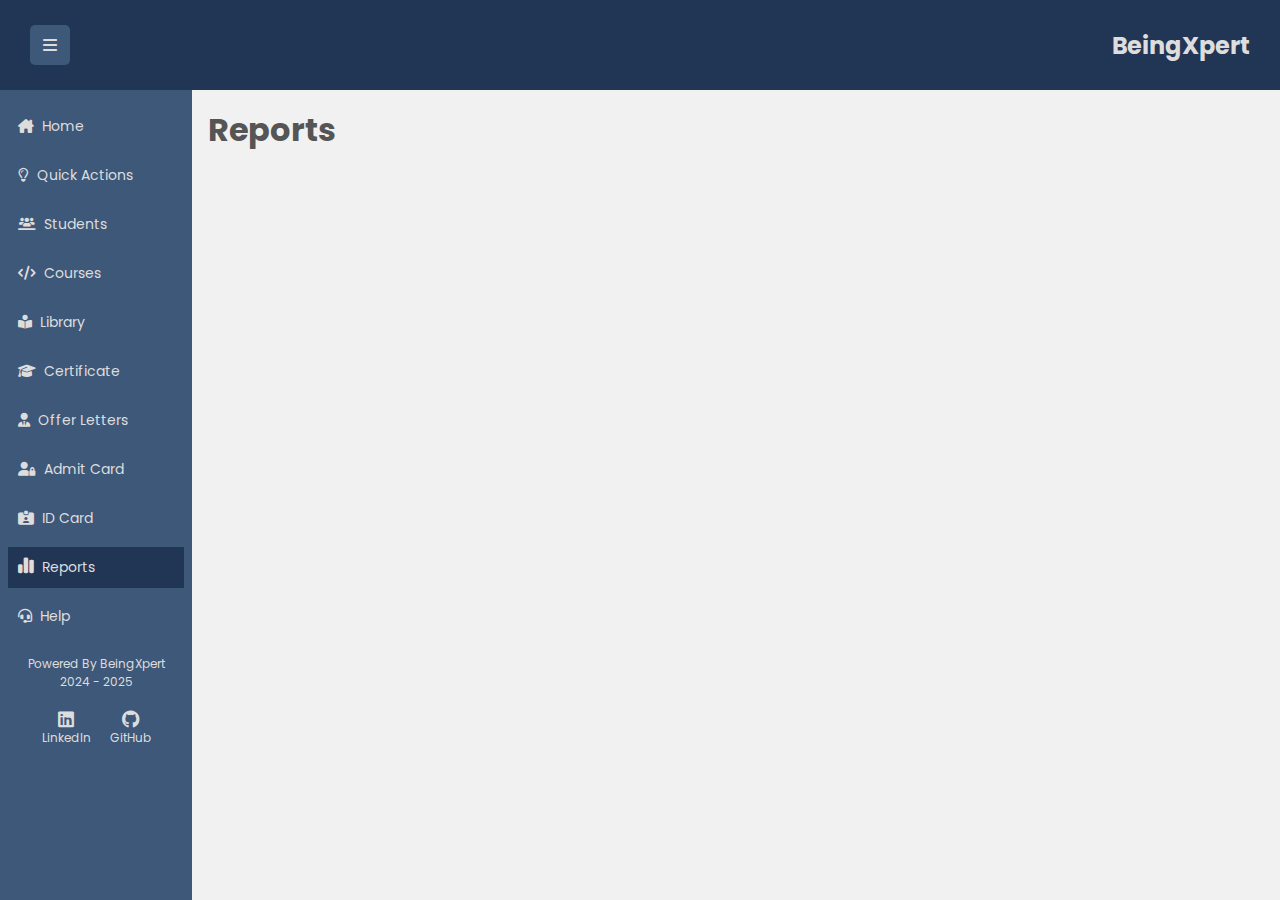
<file: pages/reports.html>
<!DOCTYPE html>
<html lang="en">

<head>
    <meta charset="UTF-8">
    <meta name="viewport" content="width=device-width, initial-scale=1.0">
    <title>Students | BeingXpert</title>

    <!-- font awesome icons cdn  -->
    <link rel="stylesheet" href="https://cdnjs.cloudflare.com/ajax/libs/font-awesome/6.7.2/css/all.min.css"
        integrity="sha512-Evv84Mr4kqVGRNSgIGL/F/aIDqQb7xQ2vcrdIwxfjThSH8CSR7PBEakCr51Ck+w+/U6swU2Im1vVX0SVk9ABhg=="
        crossorigin="anonymous" referrerpolicy="no-referrer" />


    <!-- custom css  -->
    <link rel="stylesheet" href="../style.css">


    <!-- Quick Actions CSS  -->
    <link rel="stylesheet" href="../CSS/QuickActionsStyle.css">
</head>

<body>
    <!-- -------------------------------- -->
    <!-- -------------Header------------- -->
    <!-- -------------------------------- -->
    <header>
        <div class="menu"><i class="fa-solid fa-bars"></i></div>
        <div class="logo">
            <h2>BeingXpert</h2>
        </div>
    </header>

    <!-- -------------------------------- -->
    <!-- ------------- Main ------------- -->
    <!-- -------------------------------- -->
    <main>
        <!-- navbar links -->
        <div id="navbar">
            <ul class="nav-links">
                <li class="nav-link " name="Home"> <a href="../index.html"><i class="fa-solid fa-house-chimney"></i>
                        <span>Home</span></a> </li>
                <li class="nav-link " name="QuickActions"><a href="./quick-actions.html"><i
                            class="fa-regular fa-lightbulb"></i> <span>Quick
                            Actions</span></a> </li>
                <li class="nav-link" name="Students"> <a href="./students.html"><i class="fa-solid fa-users-line"></i>
                        <span>Students</span></a> </li>
                <li class="nav-link" name="Courses"> <a href="./courses.html"><i class="fa-solid fa-code"></i>
                        <span>Courses</span></a> </li>
                <li class="nav-link" name="Library"> <a href="./library.html"><i
                            class="fa-solid fa-book-open-reader"></i> <span>Library</span></a>
                </li>
                <li class="nav-link" name="Certificate"> <a href="./certificates.html"><i
                            class="fa-solid fa-graduation-cap"></i>
                        <span>Certificate</span></a> </li>
                <li class="nav-link" name="OfferLetter"> <a href="./offer-letter.html"><i
                            class="fa-solid fa-user-tie"></i> <span>Offer Letters</span></a>
                </li>
                <li class="nav-link" name="AdmitCard"> <a href="./admit-card.html"><i class="fa-solid fa-user-lock"></i>
                        <span>Admit Card</span></a> </li>
                <li class="nav-link" name="IdCard"> <a href="./id-card.html"><i class="fa-solid fa-id-card-clip"></i>
                        <span>ID Card</span></a></li>
                <li class="nav-link active" name="Reports"> <a href="./reports.html"><i class="fa-solid fa-chart-simple"></i>
                        <span>Reports</span></a> </li>
                <li class="nav-link" name="Help"> <a href="./help.html"><i class="fa-solid fa-headset"></i>
                        <span>Help</span></a> </li>
            </ul>

            <p><span id="navbar-years"> </span> Powered By BeingXpert <br> 2024 - 2025</p>
            <p> <a href="https://www.linkedin.com/in/beingrajdevyadav/" target="_blank"><i
                        class="fa-brands fa-linkedin"></i> <span>LinkedIn</span> </a> <a
                    href="https://github.com/beingrajdevyadav" target="_blank"> <i class="fa-brands fa-github"></i>
                    <span>GitHub </span> </a> </p>
        </div>

        <div id="root">

            <h1> Reports </h1>
        </div>
    </main>


    <!-- Quick Actions Functionality  -->
    <script src="../JS/QuickActionsFunctionality.js"></script>
</body>

</html>
</file>
<file: style.css>
/* Google Fonts  */
@import url('https://fonts.googleapis.com/css2?family=Lexend:wght@100..900&family=Poppins:ital,wght@0,100;0,200;0,300;0,400;0,500;0,600;0,700;0,800;0,900;1,100;1,200;1,300;1,400;1,500;1,600;1,700;1,800;1,900&family=Sacramento&display=swap');

/* Reset CSS */
* {
    margin: 0;
    padding: 0;
    box-sizing: border-box;
    font-family: "Poppins", serif;
    
}
body{
    background-color: #fff;
    color: #555;

}
header{
    display: flex;
    justify-content: space-between;
    align-items: center;
    padding: 30px;
    height: 10vh;
    position: relative;
    background-color: #213555;
    color: #ddd;
}
header .menu {
    background-color: #3E5879;
    width: 40px;
    height: 40px;
    display: flex;
    justify-content: center;
    align-items: center;
    cursor: pointer;
    border-radius: 5px;
    transition: all .5s ease;
}
header .menu:hover{
    transform: rotate(-180deg);
}
main{
    display: flex;
    justify-content:space-between;
    align-items: start;
    height: 90vh;
    width: 100%;
    /* background-color: #B1C29E; */
}
#navbar{
    width: 15%;
    height: 100%;
    background-color: #3E5879;
    color: #ddd;

}
#navbar ul{
    list-style: none;
    padding: .5rem;
}
#navbar ul li{
   
    font-size: 14px;
    transition: all 0.5s ease;
    cursor: pointer;
}
#navbar ul li a{
    color: #ddd;
    text-decoration: none;
    display: block;
    margin-top: .5rem;
    padding: 10px;
}
#navbar ul li:hover{
    background-color: #213555;
    color: #ddd;
} 
#navbar ul li.active{
    background-color: #213555;
    color: #ddd;
}
#navbar ul li.active i{
    font-size: 18px;
}
#navbar ul li i{
    margin-right: .25rem;
    transition: all .3s ease;
}

#navbar p{
    padding: 10px;
    font-size: 12px;
    transition: 0.3s;
    text-align: center;
}
 
#navbar p a{
    color: #ddd;
    text-decoration: none;
    display: inline-flex;
    flex-direction: column;
    margin: 0 .5rem;
    transition: all .5s ease;
}

#navbar p a i{
    font-size: 18px;
}

#root{
    width: 85%;
    height: 100%;
    background-color: #f1f1f1;
    color: #555;
    padding: 1rem;
    overflow-x: hidden ;
    overflow-y: auto;
}

/* media query  */
</file>
<file: CSS/QuickActionsStyle.css>
/* Start CSS Coding Here */
 .q-a-nav-links {
    display: flex;
    justify-content: start;
    list-style: none;
    background-color: #3E5879;
    color: #ddd;
    padding: .5rem;
    margin: .5rem;
}

.q-a-nav-links li {
    padding: 10px;
    font-size: 14px;
    transition: all 0.5s ease;
    cursor: pointer;
    margin: 0 .5rem;
    display: inline-flex;
    align-items: center;
    border-radius: 4px;
}

.q-a-nav-links li:hover {
    background-color: #213555;
    color: #ddd;
}

.q-a-nav-links li.active {
    background-color: #213555;
    color: #ddd;
}

.q-a-nav-links li i {
    margin-right: .25rem;
    transition: all .3s ease;
}

/*book form*/

#quickActions {
    width: 100%;
    /* margin-left: 13%; */
}

.quick-actions-form {
    padding: 1.5rem;
    width: 95%;
    height: auto;
    border-radius: 5px;
    border: 1px solid #ddd;
    box-shadow: 0 2px 5px 0 #00000052;
    margin: 2rem auto;
    /* display: none; */
}

/* .quick-actions-form.active-form {
    display: block;
} */

.quick-actions-form:hover {
    box-shadow: 0 5px 10px 0 #00000052;

}

.add-form-title {
    text-align: start;
    margin-bottom: 1rem;
}

.form-controls-wrapper {
    display: flex;
    flex-wrap: wrap;
    justify-content: space-between;
    align-items: center;
}

.form-controls {
    margin: 15px 0;
    border: 1px solid #ddd;
    width: 30%;
    padding: 10px;
    border-radius: 5px;
    box-shadow: 0 2px 5px 0 #00000052;
    transition: all .3s ease;
    cursor: pointer;
}

.form-controls:hover {
    box-shadow: 0 5px 10px 0 #00000052;

}

.form-controls label {
    display: block;
    font-size: 14px;
    font-weight: 600;
    margin-bottom: 5px;
    cursor: pointer;
}

.form-controls label i {
    font-size: 16px;
    margin-right: .25rem;
    transition: all .3s ease;
}

.form-controls input {
    width: 100%;
    padding: 10px;
    color: #444;
}
.form-controls select{
    width: 100%;
    padding: 10px;
    color: #444;
}
.form-controls textarea {
    width: 100%;
    padding: 10px;
    resize: none;
    color: #444;
}

.book-form-btns {

    margin-top: 15px;
    display: flex;
    justify-content: space-between;
    align-items: center;
    padding: .5rem 0;
}

.book-form-btns button {
    padding: 10px 20px;
    background-color: #3E5879;
    color: #fff;
    border: none;
    border-radius: 5px;
    cursor: pointer;
    transition: all .3s ease;
}

.book-form-btns button:hover {
    background-color: #213555;
}

.crs-frm,
.std-frm {
    display: none;
}


/* Media Queries  */
@media screen and (max-width: 768px) {
    #quickActions {
        width: 100%;
        margin-left: 0;
    }

    .form-controls {
        width: 100%;
    }
}
</file>
<file: CSS/CoursesStyle.css>
.course {
    display: flex;
    justify-content: space-between;
    align-items: center;
    height: 30vh;
    margin: 1rem;
    box-shadow: 0 4px 8px 0 rgba(0, 0, 0, 0.2);
    border-radius: 10px;
    overflow: hidden;
    transition: all .5s ease;
}

.course:hover {
    box-shadow: 0 8px 16px 0 rgba(0, 0, 0, 0.2);

}

.course-left {
    width: 25%;
    height: 100%;
    background-color: #3E5879;
    /* background-color: #213555; */
    color: #ddd;
    padding: 1rem;
    padding-left: 2rem;
    /* text-align: center; */
    cursor: pointer;
}

.course-left p {
    font-size: 14px;
    text-align: center;
}

.course-left h2 {
    font-size: 30px;
    margin: 1rem 0;
}

.course-right {
    width: 75%;
    height: 100%;
    padding: 1rem;
    padding-left: 2rem; 
    display: flex;
    flex-direction: column;
    justify-content: space-around;
    color: #444;
}

.course-right p {
    font-size: 14px;
}
.course-right p i{
    margin-right: .5rem;
}
.course-right .course-btn {
    text-align: end;
}

.course-btn button {

    padding: 10px 20px;
    border-radius: 3px;
    border: none;
    outline: none;
    color: #ddd;
    background-color: #3E5879;
    cursor: pointer;
    transition: all .5s ease
}
.course-btn button:hover{
    background-color: #213555;
}


/* responsiveness  */
@media screen and (max-width:768px) {
   .course{
    flex-direction: column;
    height: auto;
    width: 90%;
   } 

   .course-left{
    width: 100%;
   }
.course-left h2{
    text-align: center;
    font-size: 20px;

}
   .course-right{
    width: 100%;
    padding: 1rem;
   }
   .course-right .course-description h3{
    font-size: 16px;
    font-weight: 600;
   }
.course-right .course-timing{
    margin: .5rem 0;
}
   .course-right .course-btn{
    text-align: center;
    margin-top: 1rem;
   }
   .course-btn button{
    width: 100%;
    margin: .5rem 0;
   }
}
</file>
